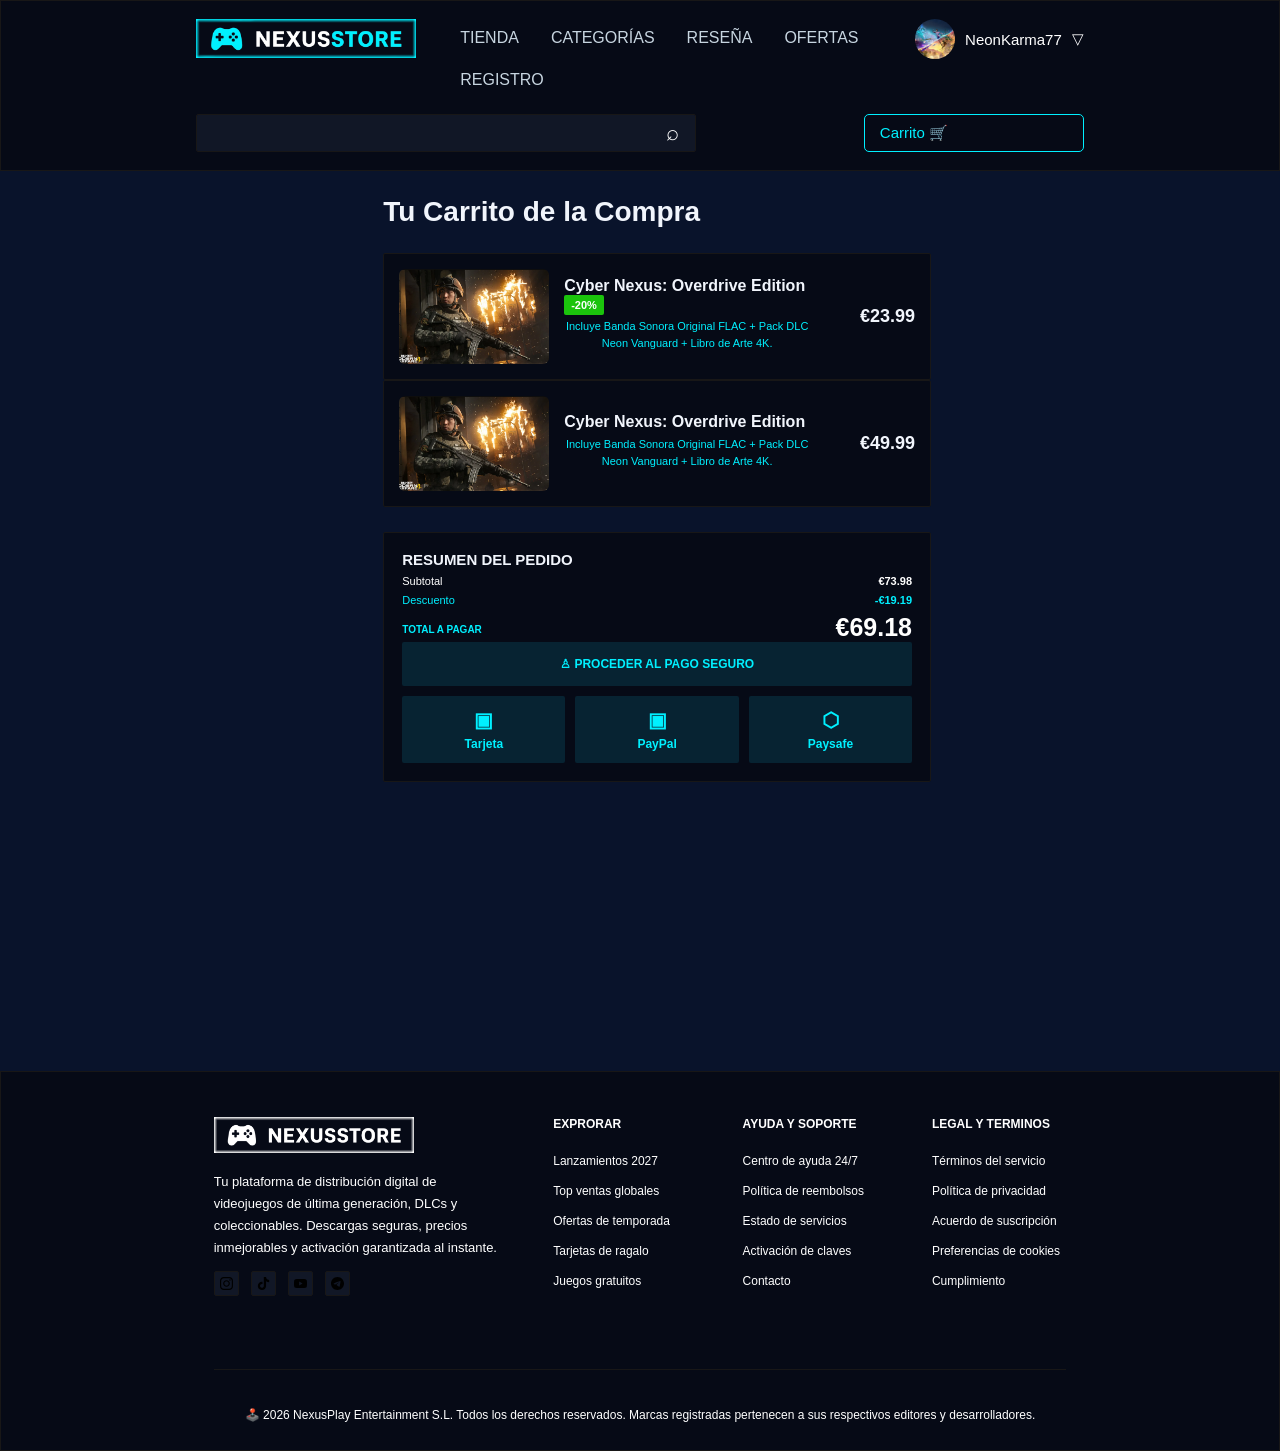
<file: carrito.html>
<!DOCTYPE html>
<html lang="es">

<head>
    <meta charset="UTF-8">
    <meta name="viewport" content="width=device-width, initial-scale=1.0">
    <link rel="stylesheet" href="css/main.css">
    <link rel="stylesheet" href="css/carrito.css">


    <title>Nexusstore</title>
</head>

<body>
    <header class="header-inicio">
        <div class="contenedor-principal">
            <!-- menú superior izquierda -->
            <div class="header-inicio__superior">
                <!-- <div class="header-inicio__logo"> -->
                <div class="header-inicio__izquierda">
                    <a href="index.html" class="header-inicio__logo"><img src="images/logo.png" alt="Logo de la página">
                    </a>
                    <nav class="navegacion">
                        <ul class="navegacion__lista">
                            <li><a href="index.html" class="navegacion-pag" title="Página inicio"
                                    aria-label="Ir a página de inicio">TIENDA</a></li>
                            <li><a href="categorias.html" class="navegacion-pag" title="Página categorías"
                                    aria-label="Ir a página de categorías">CATEGORÍAS</a></li>
                            <li><a href="detalle.html" class="navegacion-pag" title="Página recomendaciones"
                                    aria-label="Ir a la página de recomendaciones">RESEÑA</a></li>
                            <li><a href="ofertas.html" class="navegacion-pag" title="Página ofertas"
                                    aria-label="Ir a la página de ofertas">OFERTAS</a></li>
                            <li><a href="registro.html" class="navegacion-pag" title="Registro"
                                    aria-label="Ir a página de registro">REGISTRO</a></li>
                        </ul>
                    </nav>
                </div>
                <div class="usuario">
                    <button class="usuario__boton"><img src="images/perfil.jfif" alt="foto de perfíl">
                        <span>NeonKarma77</span>
                        <span class="usuario__flecha">▽</span>
                    </button>

                    <div class="usuario__menu">
                        <a href="#" title="perfil" aria-label="Ir a perfil de usuario">Perfíl</a>
                        <a href="#" title="Cerrar sesión" aria-label="Cerrar perfíl de usuario">Cerrar sesión</a>

                    </div>
                </div>
            </div>
            <!-- buscador -->
            <!-- Buscador y carrito: segunda fila -->
            <div class="header-inicio__inferior">
                <!-- 
                <section class="buscador"> -->

                <form class="buscador">
                    <input type="search" class="buscador__campo">
                    <button type="submit">⌕</button>

                </form>

                <!-- carrito -->
                <div>

                    <a href="carrito.html" class="carrito__boton">Carrito 🛒</a>
                </div></a>
            </div>


        </div>
        </div>
        </div>

    </header>

    <!-- inicio main -->


    <main class="carrito">

        <!-- CABECERA -->



        <!-- CONTENIDO PRINCIPAL -->
        <div class="carrito__contenido">
            <h1 class="carrito__titulo">Tu Carrito de la Compra</h1>

            <!-- COLUMNA IZQUIERDA -->
            <section class="carrito__productos">

                <!-- PRODUCTO 1 -->
                <article class="producto-carrito">

                    <div class="producto-carrito__imagen-contenedor">
                        <img class="producto-carrito__imagen" src="images/juegos/modern.png" alt="Cyber Nexus">

                    </div>

                    <div class="producto-carrito__informacion">

                        <h2 class="producto-carrito__titulo">
                            Cyber Nexus: Overdrive Edition <span class="producto-carrito__descuento">-20%</span>

                        </h2>

                        <p class="producto-carrito__descripcion">
                            Incluye Banda Sonora Original FLAC + Pack DLC
                            Neon Vanguard + Libro de Arte 4K.
                        </p>

                    </div>

                    <div class="producto-carrito__precio">

                        <strong>€23.99</strong>
                    </div>

                </article>


                <!-- PRODUCTO 2 -->
                <article class="producto-carrito">

                    <div class="producto-carrito__imagen-contenedor">
                        <img class="producto-carrito__imagen" src="images/juegos/modern.png" alt="Cyber Nexus">

                    </div>

                    <div class="producto-carrito__informacion">

                        <h2 class="producto-carrito__titulo">
                            Cyber Nexus: Overdrive Edition
                        </h2>

                        <p class="producto-carrito__descripcion">
                            Incluye Banda Sonora Original FLAC + Pack DLC
                            Neon Vanguard + Libro de Arte 4K.
                        </p>

                    </div>

                    <div class="producto-carrito__precio">
                        <strong>€49.99</strong>
                    </div>

                </article>

            </section>


            <!-- COLUMNA DERECHA: RESUMEN -->
            <aside class="resumen">

                <div class="resumen__cabecera">
                    <h2 class="resumen__titulo">
                        RESUMEN DEL PEDIDO
                    </h2>

                </div>

                <!-- SUBTOTAL -->
                <div class="resumen__linea">
                    <span>Subtotal</span>
                    <strong>€73.98</strong>
                </div>

                <div class="resumen__linea resumen__linea--descuento">
                    <span>Descuento</span>
                    <strong>-€19.19</strong>
                </div>

                <!-- TOTAL -->
                <div class="resumen__totalpedido">
                    <div>
                        <span class="resumen__total">TOTAL A PAGAR</span>
                    </div>

                    <strong class="resumen__total-precio">€69.18</strong>
                </div>

                <!-- PAGO -->
                <button class="resumen__pagar">
                    ♙ PROCEDER AL PAGO SEGURO
                </button>

                <!-- MÉTODOS DE PAGO -->
                <div class="resumen__metodos">

                    <div class="resumen__metodos-lista">

                        <div class="resumen__metodo">
                            <span>▣</span>
                            <p>Tarjeta</p>
                        </div>

                        <div class="resumen__metodo">
                            <span>▣</span>
                            <p>PayPal</p>
                        </div>

                        <div class="resumen__metodo">
                            <span>⬡</span>
                            <p>Paysafe</p>
                        </div>

                    </div>

                </div>

            </aside>

        </div>

    </main>





    <footer class="pie-pagina">
        <div class="pie-pagina__contenedor">
            <!-- footer primera columna -->
            <div class="pie-pagina__superior">
                <div class="pie-pagina__marca"> <img src="images/logo_blanco.png" alt="Logo de la página">
                    <p class="pie-pagina__descripcion">
                        Tu plataforma de distribución digital de videojuegos de última generación, DLCs y
                        coleccionables.
                        Descargas seguras, precios inmejorables y activación garantizada al instante.

                    </p>
                    <nav class="redes-sociales">
                        <a href="" title="instagram" aria-label="Ir al instagram de  nexusstore"><img
                                src="images/instagram.svg"></a>
                        <a href="" title="tik-tok" aria-label="Ir al tik tok de  nexusstore"><img
                                src="images/tok.svg"></a>
                        <a href="" title="Youtube" aria-label="Ir al youtube de  nexusstore"><img
                                src="images/youtube.svg"></a>
                        <a href="" title="Telegram" aria-label="Ir al Telegram de  nexusstore"><img
                                src="images/telegram.svg"></a>

                    </nav>

                </div>
                <!-- footer segunda columna -->
                <nav class="pie-pagina__columna">
                    <h2 class="pie-pagina__titulo">EXPRORAR</h2>
                    <ul class="pie-pagina__lista">
                        <li class="pie-pagina__elemento">
                            <a href="#lanamientos" class="pie-pagina__enlace" title="lanzamientos"
                                aria-label="Ir a pagina lanzamientos">Lanzamientos 2027</a>
                        </li>
                        <li class="pie-pagina__elemento">
                            <a href="#lanamientos" class="pie-pagina__enlace" title="lanzamientos"
                                aria-label="Ir a pagina lanzamientos">Top ventas globales</a>
                        </li>
                        <li class="pie-pagina__elemento">
                            <a href="#lanamientos" class="pie-pagina__enlace" title="lanzamientos"
                                aria-label="Ir a pagina lanzamientos">Ofertas de temporada</a>
                        </li>
                        <li class="pie-pagina__elemento">
                            <a href="#lanamientos" class="pie-pagina__enlace" title="lanzamientos"
                                aria-label="Ir a pagina lanzamientos">Tarjetas de ragalo</a>
                        </li>
                        <li class="pie-pagina__elemento">
                            <a href="#lanamientos" class="pie-pagina__enlace" title="lanzamientos"
                                aria-label="Ir a pagina lanzamientos">Juegos gratuitos</a>
                        </li>

                    </ul>

                </nav>
                <nav class="pie-pagina__columna">
                    <h2 class="pie-pagina__titulo">AYUDA Y SOPORTE</h2>
                    <ul class="pie-pagina__lista">
                        <li class="pie-pagina__elemento">
                            <a href="#lanamientos" class="pie-pagina__enlace" title="lanzamientos"
                                aria-label="Ir a pagina lanzamientos">Centro de ayuda 24/7</a>
                        </li>
                        <li class="pie-pagina__elemento">
                            <a href="#lanamientos" class="pie-pagina__enlace" title="lanzamientos"
                                aria-label="Ir a pagina lanzamientos">Política de reembolsos</a>
                        </li>
                        <li class="pie-pagina__elemento">
                            <a href="#lanamientos" class="pie-pagina__enlace" title="lanzamientos"
                                aria-label="Ir a pagina lanzamientos">Estado de servicios</a>
                        </li>
                        <li class="pie-pagina__elemento">
                            <a href="#lanamientos" class="pie-pagina__enlace" title="lanzamientos"
                                aria-label="Ir a pagina lanzamientos">Activación de claves</a>
                        </li>
                        <li class="pie-pagina__elemento">
                            <a href="#lanamientos" class="pie-pagina__enlace" title="lanzamientos"
                                aria-label="Ir a pagina lanzamientos">Contacto</a>
                        </li>

                    </ul>

                </nav>
                <nav class="pie-pagina__columna">
                    <h2 class="pie-pagina__titulo">LEGAL Y TERMINOS</h2>
                    <ul class="pie-pagina__lista">
                        <li class="pie-pagina__elemento">
                            <a href="#lanamientos" class="pie-pagina__enlace" title="lanzamientos"
                                aria-label="Ir a pagina lanzamientos">Términos del servicio</a>
                        </li>
                        <li class="pie-pagina__elemento">
                            <a href="#lanamientos" class="pie-pagina__enlace" title="lanzamientos"
                                aria-label="Ir a pagina lanzamientos">Política de privacidad</a>
                        </li>
                        <li class="pie-pagina__elemento">
                            <a href="#lanamientos" class="pie-pagina__enlace" title="lanzamientos"
                                aria-label="Ir a pagina lanzamientos">Acuerdo de suscripción</a>
                        </li>
                        <li class="pie-pagina__elemento">
                            <a href="#lanamientos" class="pie-pagina__enlace" title="lanzamientos"
                                aria-label="Ir a pagina lanzamientos">Preferencias de cookies</a>
                        </li>
                        <li class="pie-pagina__elemento">
                            <a href="#lanamientos" class="pie-pagina__enlace" title="lanzamientos"
                                aria-label="Ir a pagina lanzamientos">Cumplimiento</a>
                        </li>

                    </ul>

                </nav>
            </div>
            <div class="pie-pagina__linea"></div>

            <div class="pie-pagina__inferior">
                <p class="pie-pagina__derechos">
                    🕹️ 2026 NexusPlay Entertainment S.L.
                    Todos los derechos reservados.
                    Marcas registradas pertenecen a sus respectivos
                    editores y desarrolladores.
                </p>
            </div>
        </div>
    </footer>
</body>

</html>
<!--
© 2026 Valve Corporation. Todos los derechos reservados. Todas las marcas registradas pertenecen a sus respectivos dueños en EE. UU. y otros países.
Todos los precios incluyen IVA (donde sea aplicable). -->
</file>
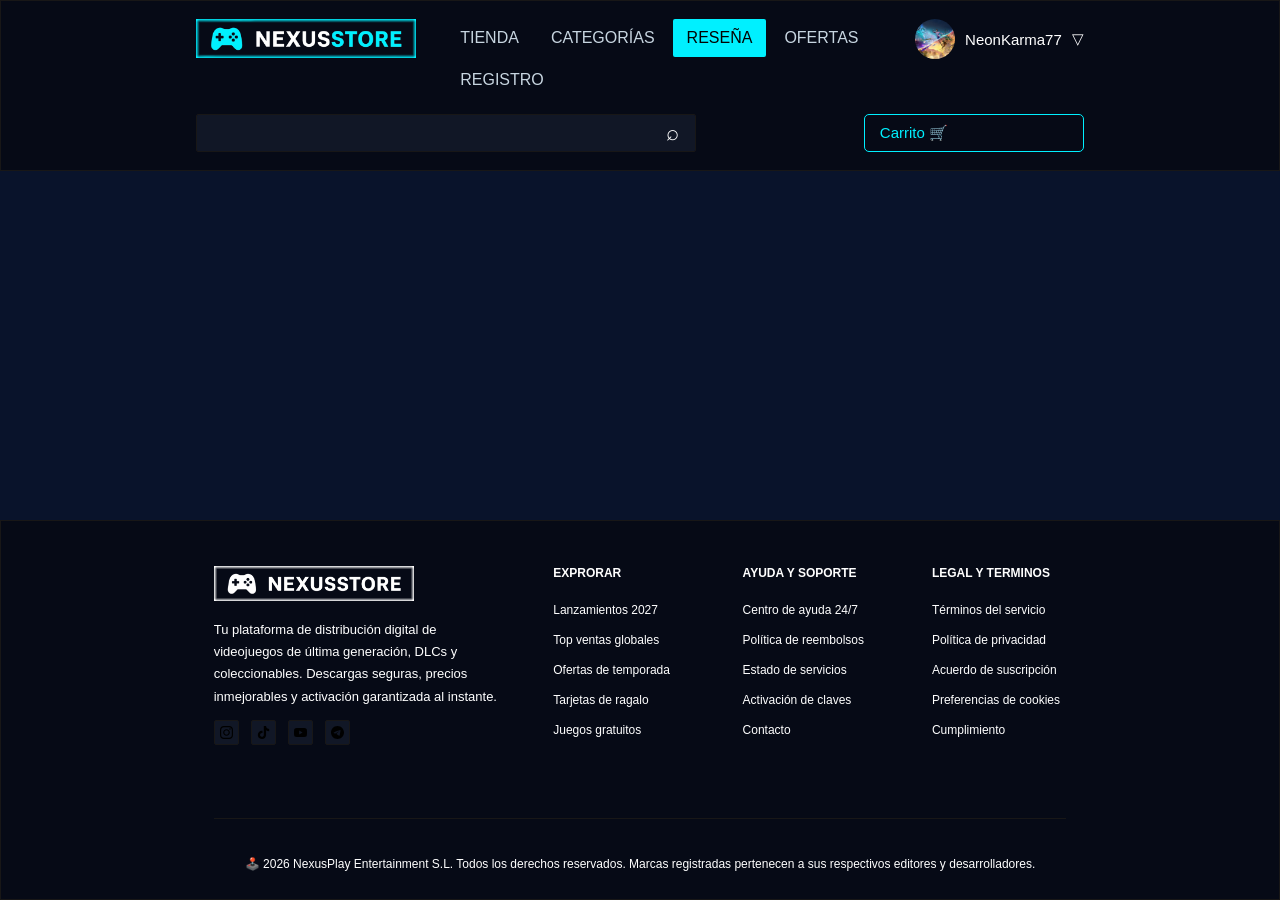
<file: main.html>
<!DOCTYPE html>
<html lang="es">

<head>
    <meta charset="UTF-8">
    <meta name="viewport" content="width=device-width, initial-scale=1.0">
    <link rel="stylesheet" href="css/main.css">

    <title>Nexusstore</title>
</head>

<body>
    <header class="header-inicio">
        <div class="contenedor-principal">
            <!-- menú superior izquierda -->
            <div class="header-inicio__superior">
                <!-- <div class="header-inicio__logo"> -->
                <div class="header-inicio__izquierda">
                    <a href="index.html" class="header-inicio__logo"><img src="images/logo.png" alt="Logo de la página">
                    </a>

                    <nav class="navegacion">
                        <ul class="navegacion__lista">
                            <li><a href="index.html" class="navegacion-pag" title="Página inicio"
                                    aria-label="Ir a página de inicio">TIENDA</a></li>
                            <li><a href="categorias.html" class="navegacion-pag" title="Página categorías"
                                    aria-label="Ir a página de categorías">CATEGORÍAS</a></li>
                            <li><a href="detalle.html" class="navegacion-pag activo" title="Página recomendaciones"
                                    aria-label="Ir a la página de recomendaciones">RESEÑA</a></li>
                            <li><a href="ofertas.html" class="navegacion-pag" title="Página ofertas"
                                    aria-label="Ir a la página de ofertas">OFERTAS</a></li>
                            <li><a href="registro.html" class="navegacion-pag" title="Registro"
                                    aria-label="Ir a página de registro">REGISTRO</a></li>
                        </ul>
                    </nav>
                </div>
                <div class="usuario">
                    <button class="usuario__boton"><img src="images/perfil.jfif" alt="foto de perfíl">
                        <span>NeonKarma77</span>
                        <span class="usuario__flecha">▽</span>
                    </button>

                    <div class="usuario__menu">
                        <a href="#" title="perfil" aria-label="Ir a perfil de usuario">Perfíl</a>
                        <a href="#" title="Cerrar sesión" aria-label="Cerrar perfíl de usuario">Cerrar sesión</a>

                    </div>
                </div>
            </div>
            <!-- buscador -->
            <!-- Buscador y carrito: segunda fila -->
            <div class="header-inicio__inferior">
                <!-- 
                <section class="buscador"> -->

                <form class="buscador">
                    <input type="search" class="buscador__campo">
                    <button type="submit">⌕</button>

                </form>

                <!-- carrito -->
                <div class="carrito">

                    <a href="carrito.html" class="carrito__boton">Carrito 🛒</a>
                </div>


            </div>
        </div>
        </div>

    </header>

    <!-- inicio main -->
    <main>

    </main>


    <footer class="pie-pagina">
        <div class="pie-pagina__contenedor">
            <!-- footer primera columna -->
            <div class="pie-pagina__superior">
                <div class="pie-pagina__marca"> <img src="images/logo_blanco.png" alt="Logo de la página">
                    <p class="pie-pagina__descripcion">
                        Tu plataforma de distribución digital de videojuegos de última generación, DLCs y
                        coleccionables.
                        Descargas seguras, precios inmejorables y activación garantizada al instante.

                    </p>
                    <nav class="redes-sociales">
                        <a href="" title="instagram" aria-label="Ir al instagram de  nexusstore"><img
                                src="images/instagram.svg"></a>
                        <a href="" title="tik-tok" aria-label="Ir al tik tok de  nexusstore"><img
                                src="images/tok.svg"></a>
                        <a href="" title="Youtube" aria-label="Ir al youtube de  nexusstore"><img
                                src="images/youtube.svg"></a>
                        <a href="" title="Telegram" aria-label="Ir al Telegram de  nexusstore"><img
                                src="images/telegram.svg"></a>

                    </nav>

                </div>
                <!-- footer segunda columna -->
                <nav class="pie-pagina__columna">
                    <h2 class="pie-pagina__titulo">EXPRORAR</h2>
                    <ul class="pie-pagina__lista">
                        <li class="pie-pagina__elemento">
                            <a href="#lanamientos" class="pie-pagina__enlace" title="lanzamientos"
                                aria-label="Ir a pagina lanzamientos">Lanzamientos 2027</a>
                        </li>
                        <li class="pie-pagina__elemento">
                            <a href="#lanamientos" class="pie-pagina__enlace" title="lanzamientos"
                                aria-label="Ir a pagina lanzamientos">Top ventas globales</a>
                        </li>
                        <li class="pie-pagina__elemento">
                            <a href="#lanamientos" class="pie-pagina__enlace" title="lanzamientos"
                                aria-label="Ir a pagina lanzamientos">Ofertas de temporada</a>
                        </li>
                        <li class="pie-pagina__elemento">
                            <a href="#lanamientos" class="pie-pagina__enlace" title="lanzamientos"
                                aria-label="Ir a pagina lanzamientos">Tarjetas de ragalo</a>
                        </li>
                        <li class="pie-pagina__elemento">
                            <a href="#lanamientos" class="pie-pagina__enlace" title="lanzamientos"
                                aria-label="Ir a pagina lanzamientos">Juegos gratuitos</a>
                        </li>

                    </ul>

                </nav>
                <nav class="pie-pagina__columna">
                    <h2 class="pie-pagina__titulo">AYUDA Y SOPORTE</h2>
                    <ul class="pie-pagina__lista">
                        <li class="pie-pagina__elemento">
                            <a href="#lanamientos" class="pie-pagina__enlace" title="lanzamientos"
                                aria-label="Ir a pagina lanzamientos">Centro de ayuda 24/7</a>
                        </li>
                        <li class="pie-pagina__elemento">
                            <a href="#lanamientos" class="pie-pagina__enlace" title="lanzamientos"
                                aria-label="Ir a pagina lanzamientos">Política de reembolsos</a>
                        </li>
                        <li class="pie-pagina__elemento">
                            <a href="#lanamientos" class="pie-pagina__enlace" title="lanzamientos"
                                aria-label="Ir a pagina lanzamientos">Estado de servicios</a>
                        </li>
                        <li class="pie-pagina__elemento">
                            <a href="#lanamientos" class="pie-pagina__enlace" title="lanzamientos"
                                aria-label="Ir a pagina lanzamientos">Activación de claves</a>
                        </li>
                        <li class="pie-pagina__elemento">
                            <a href="#lanamientos" class="pie-pagina__enlace" title="lanzamientos"
                                aria-label="Ir a pagina lanzamientos">Contacto</a>
                        </li>

                    </ul>

                </nav>
                <nav class="pie-pagina__columna">
                    <h2 class="pie-pagina__titulo">LEGAL Y TERMINOS</h2>
                    <ul class="pie-pagina__lista">
                        <li class="pie-pagina__elemento">
                            <a href="#lanamientos" class="pie-pagina__enlace" title="lanzamientos"
                                aria-label="Ir a pagina lanzamientos">Términos del servicio</a>
                        </li>
                        <li class="pie-pagina__elemento">
                            <a href="#lanamientos" class="pie-pagina__enlace" title="lanzamientos"
                                aria-label="Ir a pagina lanzamientos">Política de privacidad</a>
                        </li>
                        <li class="pie-pagina__elemento">
                            <a href="#lanamientos" class="pie-pagina__enlace" title="lanzamientos"
                                aria-label="Ir a pagina lanzamientos">Acuerdo de suscripción</a>
                        </li>
                        <li class="pie-pagina__elemento">
                            <a href="#lanamientos" class="pie-pagina__enlace" title="lanzamientos"
                                aria-label="Ir a pagina lanzamientos">Preferencias de cookies</a>
                        </li>
                        <li class="pie-pagina__elemento">
                            <a href="#lanamientos" class="pie-pagina__enlace" title="lanzamientos"
                                aria-label="Ir a pagina lanzamientos">Cumplimiento</a>
                        </li>

                    </ul>

                </nav>
            </div>
            <div class="pie-pagina__linea"></div>

            <div class="pie-pagina__inferior">
                <p class="pie-pagina__derechos">
                    🕹️ 2026 NexusPlay Entertainment S.L.
                    Todos los derechos reservados.
                    Marcas registradas pertenecen a sus respectivos
                    editores y desarrolladores.
                </p>
            </div>
        </div>
    </footer>
</body>

</html>
<!--
© 2026 Valve Corporation. Todos los derechos reservados. Todas las marcas registradas pertenecen a sus respectivos dueños en EE. UU. y otros países.
Todos los precios incluyen IVA (donde sea aplicable). -->
</file>
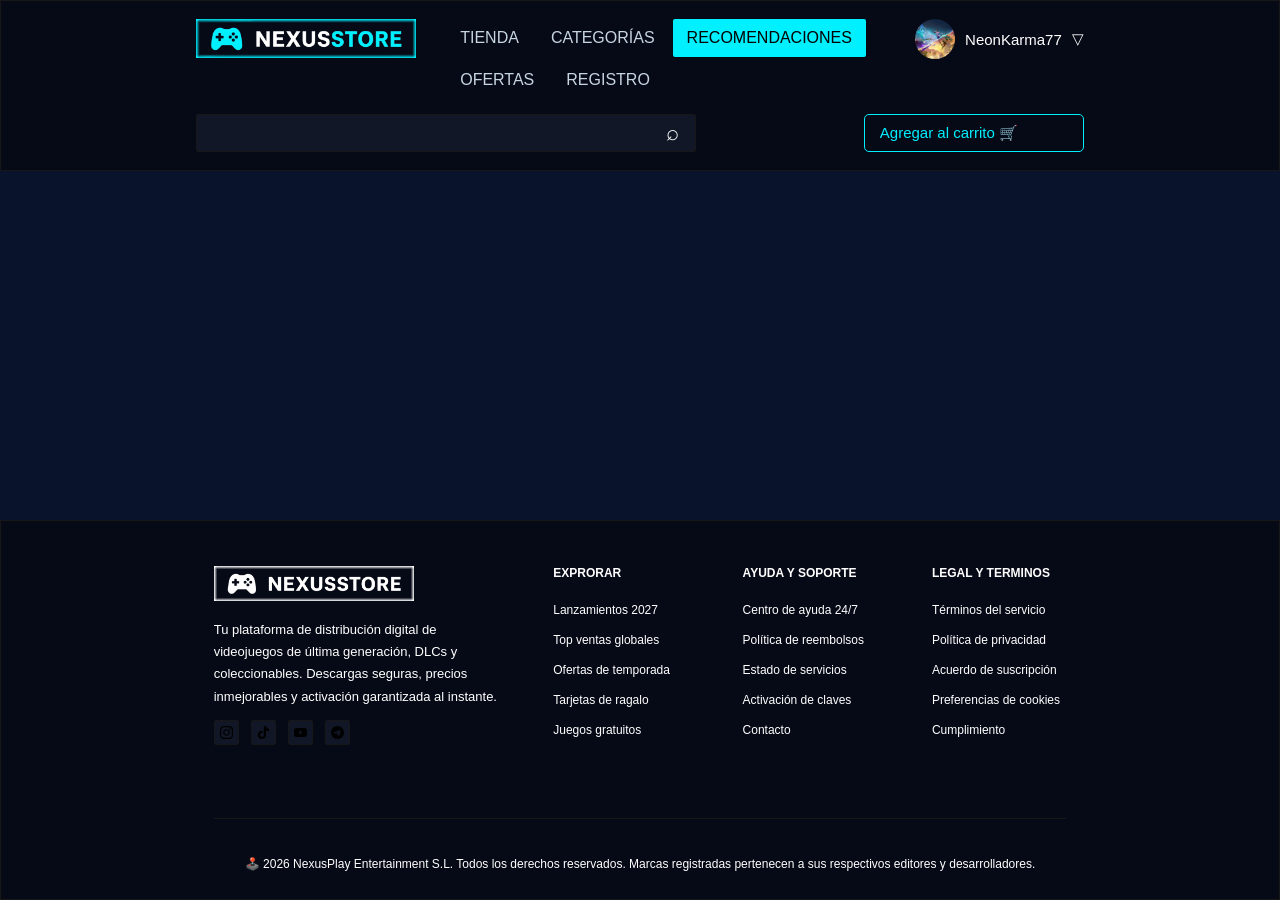
<file: recomendaciones.html>
<!DOCTYPE html>
<html lang="es">

<head>
    <meta charset="UTF-8">
    <meta name="viewport" content="width=device-width, initial-scale=1.0">
    <link rel="stylesheet" href="css/main.css">

    <title>Nexusstore</title>
</head>

<body>
    <header class="header-inicio">
        <div class="contenedor-principal">
            <!-- menú superior izquierda -->
            <div class="header-inicio__superior">
                <!-- <div class="header-inicio__logo"> -->
                <div class="header-inicio__izquierda">
                    <a href="index.html" class="header-inicio__logo"><img src="images/logo.png" alt="Logo de la página">
                    </a>

                    <nav class="navegacion">
                        <ul class="navegacion__lista">
                            <li><a href="index.html" class="navegacion-pag" title="Página inicio"
                                    aria-label="Ir a página de inicio">TIENDA</a></li>
                            <li><a href="categorias.html" class="navegacion-pag" title="Página categorías"
                                    aria-label="Ir a página de categorías">CATEGORÍAS</a></li>
                            <li><a href="recomendaciones.html" class="navegacion-pag activo"
                                    title="Página recomendaciones"
                                    aria-label="Ir a la página de recomendaciones">RECOMENDACIONES</a></li>
                            <li><a href="ofertas.html" class="navegacion-pag" title="Página ofertas"
                                    aria-label="Ir a la página de ofertas">OFERTAS</a></li>
                            <li><a href="registro.html" class="navegacion-pag" title="Registro"
                                    aria-label="Ir a página de registro">REGISTRO</a></li>
                        </ul>
                    </nav>
                </div>
                <div class="usuario">
                    <button class="usuario__boton"><img src="images/perfil.jfif" alt="foto de perfíl">
                        <span>NeonKarma77</span>
                        <span class="usuario__flecha">▽</span>
                    </button>

                    <div class="usuario__menu">
                        <a href="#" title="perfil" aria-label="Ir a perfil de usuario">Perfíl</a>
                        <a href="#" title="Cerrar sesión" aria-label="Cerrar perfíl de usuario">Cerrar sesión</a>

                    </div>
                </div>
            </div>
            <!-- buscador -->
            <!-- Buscador y carrito: segunda fila -->
            <div class="header-inicio__inferior">
                <!-- 
                <section class="buscador"> -->

                <form class="buscador">
                    <input type="search" class="buscador__campo">
                    <button type="submit">⌕</button>

                </form>

                <!-- carrito -->
                <div class="carrito">

                    <a href="carrito.html" class="carrito__boton">Agregar al carrito 🛒</a>
                </div>


            </div>
        </div>
        </div>

    </header>

    <!-- inicio main -->
    <main>

    </main>


    <footer class="pie-pagina">
        <div class="pie-pagina__contenedor">
            <!-- footer primera columna -->
            <div class="pie-pagina__superior">
                <div class="pie-pagina__marca"> <img src="images/logo_blanco.png" alt="Logo de la página">
                    <p class="pie-pagina__descripcion">
                        Tu plataforma de distribución digital de videojuegos de última generación, DLCs y
                        coleccionables.
                        Descargas seguras, precios inmejorables y activación garantizada al instante.

                    </p>
                    <nav class="redes-sociales">
                        <a href="" title="instagram" aria-label="Ir al instagram de  nexusstore"><img
                                src="images/instagram.svg"></a>
                        <a href="" title="tik-tok" aria-label="Ir al tik tok de  nexusstore"><img
                                src="images/tok.svg"></a>
                        <a href="" title="Youtube" aria-label="Ir al youtube de  nexusstore"><img
                                src="images/youtube.svg"></a>
                        <a href="" title="Telegram" aria-label="Ir al Telegram de  nexusstore"><img
                                src="images/telegram.svg"></a>

                    </nav>

                </div>
                <!-- footer segunda columna -->
                <nav class="pie-pagina__columna">
                    <h2 class="pie-pagina__titulo">EXPRORAR</h2>
                    <ul class="pie-pagina__lista">
                        <li class="pie-pagina__elemento">
                            <a href="#lanamientos" class="pie-pagina__enlace" title="lanzamientos"
                                aria-label="Ir a pagina lanzamientos">Lanzamientos 2027</a>
                        </li>
                        <li class="pie-pagina__elemento">
                            <a href="#lanamientos" class="pie-pagina__enlace" title="lanzamientos"
                                aria-label="Ir a pagina lanzamientos">Top ventas globales</a>
                        </li>
                        <li class="pie-pagina__elemento">
                            <a href="#lanamientos" class="pie-pagina__enlace" title="lanzamientos"
                                aria-label="Ir a pagina lanzamientos">Ofertas de temporada</a>
                        </li>
                        <li class="pie-pagina__elemento">
                            <a href="#lanamientos" class="pie-pagina__enlace" title="lanzamientos"
                                aria-label="Ir a pagina lanzamientos">Tarjetas de ragalo</a>
                        </li>
                        <li class="pie-pagina__elemento">
                            <a href="#lanamientos" class="pie-pagina__enlace" title="lanzamientos"
                                aria-label="Ir a pagina lanzamientos">Juegos gratuitos</a>
                        </li>

                    </ul>

                </nav>
                <nav class="pie-pagina__columna">
                    <h2 class="pie-pagina__titulo">AYUDA Y SOPORTE</h2>
                    <ul class="pie-pagina__lista">
                        <li class="pie-pagina__elemento">
                            <a href="#lanamientos" class="pie-pagina__enlace" title="lanzamientos"
                                aria-label="Ir a pagina lanzamientos">Centro de ayuda 24/7</a>
                        </li>
                        <li class="pie-pagina__elemento">
                            <a href="#lanamientos" class="pie-pagina__enlace" title="lanzamientos"
                                aria-label="Ir a pagina lanzamientos">Política de reembolsos</a>
                        </li>
                        <li class="pie-pagina__elemento">
                            <a href="#lanamientos" class="pie-pagina__enlace" title="lanzamientos"
                                aria-label="Ir a pagina lanzamientos">Estado de servicios</a>
                        </li>
                        <li class="pie-pagina__elemento">
                            <a href="#lanamientos" class="pie-pagina__enlace" title="lanzamientos"
                                aria-label="Ir a pagina lanzamientos">Activación de claves</a>
                        </li>
                        <li class="pie-pagina__elemento">
                            <a href="#lanamientos" class="pie-pagina__enlace" title="lanzamientos"
                                aria-label="Ir a pagina lanzamientos">Contacto</a>
                        </li>

                    </ul>

                </nav>
                <nav class="pie-pagina__columna">
                    <h2 class="pie-pagina__titulo">LEGAL Y TERMINOS</h2>
                    <ul class="pie-pagina__lista">
                        <li class="pie-pagina__elemento">
                            <a href="#lanamientos" class="pie-pagina__enlace" title="lanzamientos"
                                aria-label="Ir a pagina lanzamientos">Términos del servicio</a>
                        </li>
                        <li class="pie-pagina__elemento">
                            <a href="#lanamientos" class="pie-pagina__enlace" title="lanzamientos"
                                aria-label="Ir a pagina lanzamientos">Política de privacidad</a>
                        </li>
                        <li class="pie-pagina__elemento">
                            <a href="#lanamientos" class="pie-pagina__enlace" title="lanzamientos"
                                aria-label="Ir a pagina lanzamientos">Acuerdo de suscripción</a>
                        </li>
                        <li class="pie-pagina__elemento">
                            <a href="#lanamientos" class="pie-pagina__enlace" title="lanzamientos"
                                aria-label="Ir a pagina lanzamientos">Preferencias de cookies</a>
                        </li>
                        <li class="pie-pagina__elemento">
                            <a href="#lanamientos" class="pie-pagina__enlace" title="lanzamientos"
                                aria-label="Ir a pagina lanzamientos">Cumplimiento</a>
                        </li>

                    </ul>

                </nav>
            </div>
            <div class="pie-pagina__linea"></div>

            <div class="pie-pagina__inferior">
                <p class="pie-pagina__derechos">
                    🕹️ 2026 NexusPlay Entertainment S.L.
                    Todos los derechos reservados.
                    Marcas registradas pertenecen a sus respectivos
                    editores y desarrolladores.
                </p>
            </div>
        </div>
    </footer>
</body>

</html>
<!--
© 2026 Valve Corporation. Todos los derechos reservados. Todas las marcas registradas pertenecen a sus respectivos dueños en EE. UU. y otros países.
Todos los precios incluyen IVA (donde sea aplicable). -->
</file>
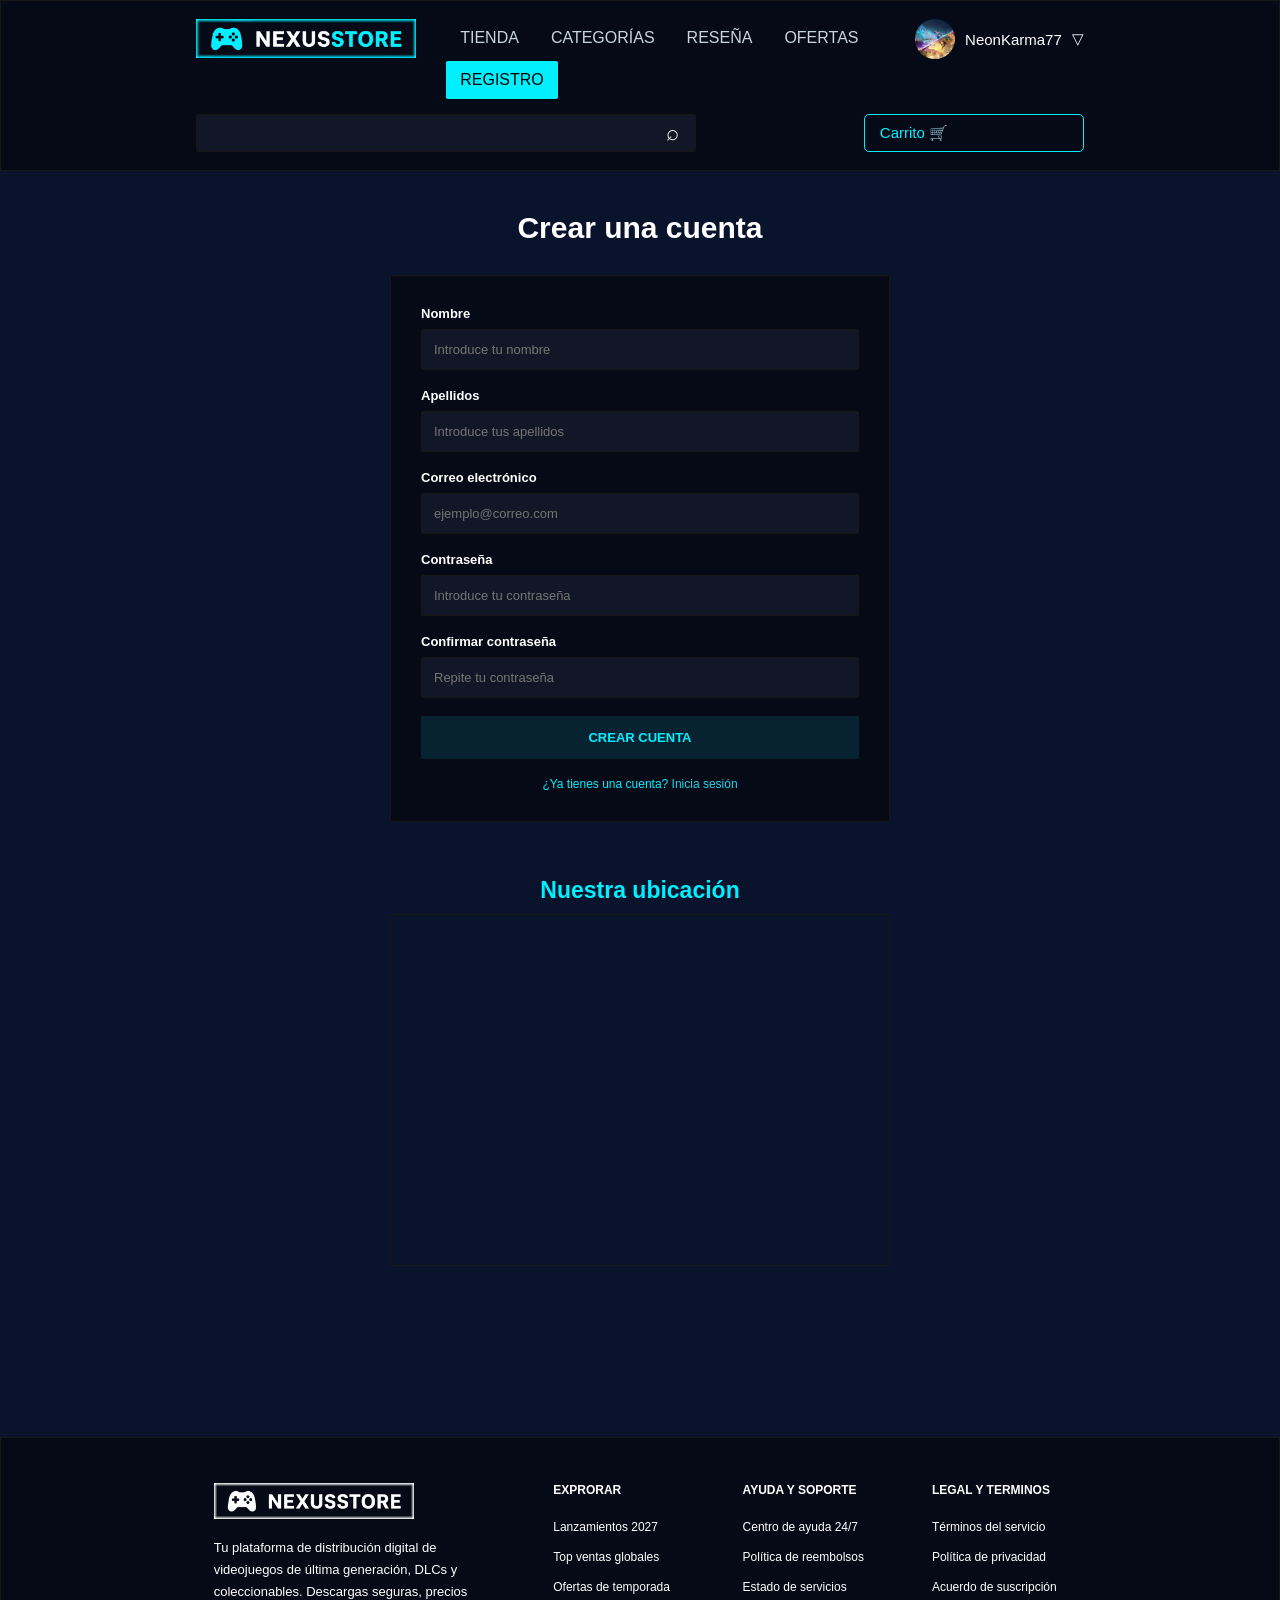
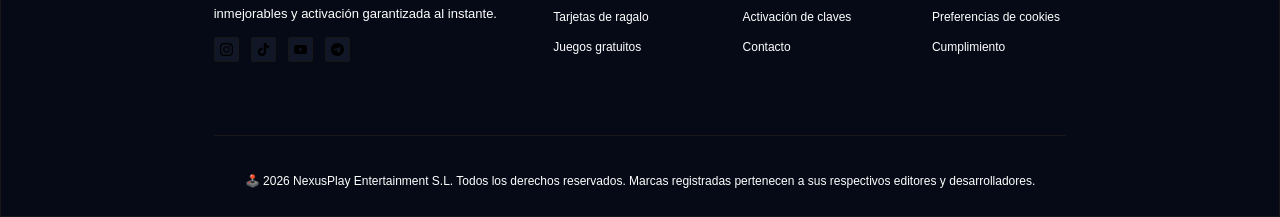
<file: registro.html>
<!DOCTYPE html>
<html lang="es">

<head>
    <meta charset="UTF-8">
    <meta name="viewport" content="width=device-width, initial-scale=1.0">
    <link rel="stylesheet" href="css/main.css">
    <link rel="stylesheet" href="css/registro.css">


    <title>Nexusstore</title>
</head>

<body>
    <header class="header-inicio">
        <div class="contenedor-principal">
            <!-- menú superior izquierda -->
            <div class="header-inicio__superior">
                <!-- <div class="header-inicio__logo"> -->
                <div class="header-inicio__izquierda">
                    <a href="index.html" class="header-inicio__logo"><img src="images/logo.png" alt="Logo de la página">
                    </a>
                    <nav class="navegacion">
                        <ul class="navegacion__lista">
                            <li><a href="index.html" class="navegacion-pag" title="Página inicio"
                                    aria-label="Ir a página de inicio">TIENDA</a></li>
                            <li><a href="categorias.html" class="navegacion-pag" title="Página categorías"
                                    aria-label="Ir a página de categorías">CATEGORÍAS</a></li>
                            <li><a href="detalle.html" class="navegacion-pag" title="Página recomendaciones"
                                    aria-label="Ir a la página de recomendaciones">RESEÑA</a></li>
                            <li><a href="ofertas.html" class="navegacion-pag" title="Página ofertas"
                                    aria-label="Ir a la página de ofertas">OFERTAS</a></li>
                            <li><a href="registro.html" class="navegacion-pag activo" title="Registro"
                                    aria-label="Ir a página de registro">REGISTRO</a></li>
                        </ul>
                    </nav>
                </div>
                <div class="usuario">
                    <button class="usuario__boton"><img src="images/perfil.jfif" alt="foto de perfíl">
                        <span>NeonKarma77</span>
                        <span class="usuario__flecha">▽</span>
                    </button>

                    <div class="usuario__menu">
                        <a href="#" title="perfil" aria-label="Ir a perfil de usuario">Perfíl</a>
                        <a href="#" title="Cerrar sesión" aria-label="Cerrar perfíl de usuario">Cerrar sesión</a>

                    </div>
                </div>
            </div>
            <!-- buscador -->
            <!-- Buscador y carrito: segunda fila -->
            <div class="header-inicio__inferior">
                <!-- 
                <section class="buscador"> -->

                <form class="buscador">
                    <input type="search" class="buscador__campo">
                    <button type="submit">⌕</button>

                </form>

                <!-- carrito -->
                <div class="carrito">

                    <a href="carrito.html" class="carrito__boton">Carrito 🛒</a>
                </div>


            </div>
        </div>
        </div>

    </header>

    <!-- inicio main -->
    <main>


        <main class="registro">

            <!-- CABECERA -->
            <section class="registro__cabecera">
                <h1 class="registro__titulo">Crear una cuenta</h1>
            </section>

            <!-- FORMULARIO -->
            <section class="registro__contenedor">

                <form class="registro__formulario">

                    <div class="registro__campo">
                        <label class="registro__label" for="nombre">
                            Nombre
                        </label>
                        <input class="registro__input" type="text" id="nombre" name="nombre"
                            placeholder="Introduce tu nombre" required>
                    </div>

                    <div class="registro__campo">
                        <label class="registro__label" for="apellidos">
                            Apellidos
                        </label>
                        <input class="registro__input" type="text" id="apellidos" name="apellidos"
                            placeholder="Introduce tus apellidos" required>
                    </div>

                    <div class="registro__campo">
                        <label class="registro__label" for="correo">
                            Correo electrónico
                        </label>
                        <input class="registro__input" type="email" id="correo" name="correo"
                            placeholder="ejemplo@correo.com" required>
                    </div>

                    <div class="registro__campo">
                        <label class="registro__label" for="contrasena">
                            Contraseña
                        </label>
                        <input class="registro__input" type="password" id="contrasena" name="contrasena"
                            placeholder="Introduce tu contraseña" required>
                    </div>

                    <div class="registro__campo">
                        <label class="registro__label" for="confirmar">
                            Confirmar contraseña
                        </label>
                        <input class="registro__input" type="password" id="confirmar" name="confirmar"
                            placeholder="Repite tu contraseña" required>
                    </div>

                    </div>

                    <button class="registro__boton" type="submit">
                        CREAR CUENTA
                    </button>

                    <p class="registro__enlace">
                        ¿Ya tienes una cuenta?
                        <a href="login.html">Inicia sesión</a>
                    </p>

                </form>

            </section>

            <!-- UBICACIÓN -->
            <section class="registro__ubicacion">

                <h2 class="registro__ubicacion-titulo">
                    Nuestra ubicación
                </h2>

                <div class="registro__mapa">
                    <iframe
                        src="https://maps.google.com/maps?q=Madrid%2C%20Espa%C3%B1a&t=&z=13&ie=UTF8&iwloc=&output=embed"
                        width="100%" height="350" style="border:0;" loading="lazy" allowfullscreen
                        referrerpolicy="no-referrer-when-downgrade" title="Mapa de ubicación">
                    </iframe>
                </div>

            </section>

        </main>


    </main>


    <footer class="pie-pagina">
        <div class="pie-pagina__contenedor">
            <!-- footer primera columna -->
            <div class="pie-pagina__superior">
                <div class="pie-pagina__marca"> <img src="images/logo_blanco.png" alt="Logo de la página">
                    <p class="pie-pagina__descripcion">
                        Tu plataforma de distribución digital de videojuegos de última generación, DLCs y
                        coleccionables.
                        Descargas seguras, precios inmejorables y activación garantizada al instante.

                    </p>
                    <nav class="redes-sociales">
                        <a href="" title="instagram" aria-label="Ir al instagram de  nexusstore"><img
                                src="images/instagram.svg"></a>
                        <a href="" title="tik-tok" aria-label="Ir al tik tok de  nexusstore"><img
                                src="images/tok.svg"></a>
                        <a href="" title="Youtube" aria-label="Ir al youtube de  nexusstore"><img
                                src="images/youtube.svg"></a>
                        <a href="" title="Telegram" aria-label="Ir al Telegram de  nexusstore"><img
                                src="images/telegram.svg"></a>

                    </nav>

                </div>
                <!-- footer segunda columna -->
                <nav class="pie-pagina__columna">
                    <h2 class="pie-pagina__titulo">EXPRORAR</h2>
                    <ul class="pie-pagina__lista">
                        <li class="pie-pagina__elemento">
                            <a href="#lanamientos" class="pie-pagina__enlace" title="lanzamientos"
                                aria-label="Ir a pagina lanzamientos">Lanzamientos 2027</a>
                        </li>
                        <li class="pie-pagina__elemento">
                            <a href="#lanamientos" class="pie-pagina__enlace" title="lanzamientos"
                                aria-label="Ir a pagina lanzamientos">Top ventas globales</a>
                        </li>
                        <li class="pie-pagina__elemento">
                            <a href="#lanamientos" class="pie-pagina__enlace" title="lanzamientos"
                                aria-label="Ir a pagina lanzamientos">Ofertas de temporada</a>
                        </li>
                        <li class="pie-pagina__elemento">
                            <a href="#lanamientos" class="pie-pagina__enlace" title="lanzamientos"
                                aria-label="Ir a pagina lanzamientos">Tarjetas de ragalo</a>
                        </li>
                        <li class="pie-pagina__elemento">
                            <a href="#lanamientos" class="pie-pagina__enlace" title="lanzamientos"
                                aria-label="Ir a pagina lanzamientos">Juegos gratuitos</a>
                        </li>

                    </ul>

                </nav>
                <nav class="pie-pagina__columna">
                    <h2 class="pie-pagina__titulo">AYUDA Y SOPORTE</h2>
                    <ul class="pie-pagina__lista">
                        <li class="pie-pagina__elemento">
                            <a href="#lanamientos" class="pie-pagina__enlace" title="lanzamientos"
                                aria-label="Ir a pagina lanzamientos">Centro de ayuda 24/7</a>
                        </li>
                        <li class="pie-pagina__elemento">
                            <a href="#lanamientos" class="pie-pagina__enlace" title="lanzamientos"
                                aria-label="Ir a pagina lanzamientos">Política de reembolsos</a>
                        </li>
                        <li class="pie-pagina__elemento">
                            <a href="#lanamientos" class="pie-pagina__enlace" title="lanzamientos"
                                aria-label="Ir a pagina lanzamientos">Estado de servicios</a>
                        </li>
                        <li class="pie-pagina__elemento">
                            <a href="#lanamientos" class="pie-pagina__enlace" title="lanzamientos"
                                aria-label="Ir a pagina lanzamientos">Activación de claves</a>
                        </li>
                        <li class="pie-pagina__elemento">
                            <a href="#lanamientos" class="pie-pagina__enlace" title="lanzamientos"
                                aria-label="Ir a pagina lanzamientos">Contacto</a>
                        </li>

                    </ul>

                </nav>
                <nav class="pie-pagina__columna">
                    <h2 class="pie-pagina__titulo">LEGAL Y TERMINOS</h2>
                    <ul class="pie-pagina__lista">
                        <li class="pie-pagina__elemento">
                            <a href="#lanamientos" class="pie-pagina__enlace" title="lanzamientos"
                                aria-label="Ir a pagina lanzamientos">Términos del servicio</a>
                        </li>
                        <li class="pie-pagina__elemento">
                            <a href="#lanamientos" class="pie-pagina__enlace" title="lanzamientos"
                                aria-label="Ir a pagina lanzamientos">Política de privacidad</a>
                        </li>
                        <li class="pie-pagina__elemento">
                            <a href="#lanamientos" class="pie-pagina__enlace" title="lanzamientos"
                                aria-label="Ir a pagina lanzamientos">Acuerdo de suscripción</a>
                        </li>
                        <li class="pie-pagina__elemento">
                            <a href="#lanamientos" class="pie-pagina__enlace" title="lanzamientos"
                                aria-label="Ir a pagina lanzamientos">Preferencias de cookies</a>
                        </li>
                        <li class="pie-pagina__elemento">
                            <a href="#lanamientos" class="pie-pagina__enlace" title="lanzamientos"
                                aria-label="Ir a pagina lanzamientos">Cumplimiento</a>
                        </li>

                    </ul>

                </nav>
            </div>
            <div class="pie-pagina__linea"></div>

            <div class="pie-pagina__inferior">
                <p class="pie-pagina__derechos">
                    🕹️ 2026 NexusPlay Entertainment S.L.
                    Todos los derechos reservados.
                    Marcas registradas pertenecen a sus respectivos
                    editores y desarrolladores.
                </p>
            </div>
        </div>
    </footer>
</body>

</html>
<!--
© 2026 Valve Corporation. Todos los derechos reservados. Todas las marcas registradas pertenecen a sus respectivos dueños en EE. UU. y otros países.
Todos los precios incluyen IVA (donde sea aplicable). -->
</file>
<file: css/main.css>
/* colores 
lineas: rgb(24, 23, 23);
azul body #09132b 
 footer #060a16
azul fluorecente #00f0ff
barra búsqueda #111726
botones #072332
descuent  #1bc40c
*/

* {
    margin: 0;
    padding: 0;
    box-sizing: border-box;
}

html {
    height: 100%;
}

body {

    font-family: Verdana, Geneva, Tahoma, sans-serif;
    background: #09132b;
    color: white;
    display: flex;
    flex-direction: column;
    min-height: 100vh;
    width: 100%;
    margin: 0;

}

main {
    flex: 1;
}

.contenedor-principal {

    width: 70%;
    max-width: 1400px;
    margin: 0 auto;

}


/*  Header*/

.header-inicio {

    width: 100%;
    background-color: #060a16;
    padding: 18px 5px;
    border: 1px solid rgb(24, 23, 23);
    ;
}

.header-inicio__superior {

    display: flex;
    justify-content: space-between;
    align-items: flex-start;
    gap: 20px
}

.header-inicio__inferior {

    display: flex;
    justify-content: space-between;
    margin-top: 10px;
}

/*Logo*/

.header-inicio__izquierda {

    display: flex;
    flex-direction: row;
    align-items: flex-start;


}

.header-inicio__logo {
    display: flex;
    align-items: center;
    text-decoration: none;

}

.header-inicio__logo img {

    width: 220px;
    height: auto;
    object-fit: contain;
    margin-right: 30px;
}

/*navegación*/
.navegacion {

    display: flex;
    align-items: center;


}

.navegacion__lista {

    display: flex;
    list-style: none;
    flex-wrap: wrap;
    gap: 4px;

}

.navegacion-pag {

    color: #C7D5E0;
    text-decoration: none;
    padding: 10px;
    display: block;
    padding: 10px 14px;
    border-radius: 2px;
    transition: background-color 0.3s ease, color 0.3s ease;
}

.navegacion-pag:hover {

    color: #030303;
    background-color: #00f0ff;
}

.navegacion-pag.activo {
    color: #030303;
    background-color: #00f0ff;

}

/*perfil*/
.usuario {

    position: relative;
}

.usuario__boton {

    display: flex;
    align-items: center;
    gap: 10px;
    background: transparent;
    color: white;
    font-size: 15px;
    cursor: pointer;
    border: none;
}

.usuario__boton img {

    width: 40px;
    height: 40px;
    border-radius: 50%;
    object-fit: cover;
    font-weight: bold;

}

/*menú desplegable*/
.usuario__menu {

    display: none;
    position: absolute;
    top: 100%;
    right: 0;
    min-width: 160px;
    margin-top: 10px;
    background: #09132b;
    border-radius: 6px;
    overflow: hidden;
    box-shadow: 0 4px 12px rgba(0, 0, 0, 0.25);
    z-index: 10;

}

.usuario__menu a {

    display: block;
    padding: 12px 15px;
    color: white;
    text-decoration: none;

}

.usuario__menu a:hover {

    background-color: #111726;

}

/*menu despliegue perfil*/
/*.usuario:hover {

    display: block;

}

.usuario__menu {
    display: block;

}

.usuario:focus-within {
    display: block;

}

.usuario__menu {
    display: block;

}

/*footer abajo */

.header-inicio__inferior {

    display: flex;
    justify-content: space-between;
    align-items: center;
    margin-top: 15px;

}

/*Buscador */

.buscador {
    display: flex;
    width: 500px;
    height: 38px;
    border: 1px solid rgb(24, 23, 23);
    border-radius: 2px;
    overflow: hidden;
}

.buscador input {

    flex: 1;
    min-width: 0;
    padding: 0 12px;
    background-color: #111726;
    color: white;
    border: none;
    outline: none;
    font-size: 14px;

}

.buscador button {

    width: 45px;
    border: none;
    background-color: #111726;
    color: white;
    font-size: 22px;
    cursor: pointer;
}

.buscador button:hover {

    background-color: #00f0ff;

}

/*carrito*/

.carrito {

    display: flex;
    justify-content: flex-end;
    text-align: center;

}

.carrito__boton {
    width: 220px;
    background-color: #1bc40c;
    color: white;
    text-align: center;
    display: flex;
    gap: 8px;
    padding: 9px 15px;
    text-decoration: none;
    background-color: transparent;
    border: 0.1px solid #00f0ff;
    border-radius: 5px;
    color: #00f0ff;
    font-size: 15px;
    cursor: pointer;

}

.carrito__boton:hover {
    background-color: #1bc40c;
    color: white;
    border: 1px solid rgb(24, 23, 23);

}

/*Footer*/

.pie-pagina {
    width: 100%;
    background-color: #060a16;
    border: 1px solid rgb(24, 23, 23);
    color: white;
    padding: 45px 30px 25px;
    font-family: Verdana, Geneva, Tahoma, sans-serif;
    flex-shrink: 0;
    margin-top: auto;

}

.pie-pagina__contenedor {
    max-width: 1400;
    width: 70%;
    margin: 0 auto;
}

.pie-pagina__superior {

    display: grid;
    grid-template-columns: 1.8fr 0.85fr 0.85fr 0.85fr;
    gap: 55px;
    padding-bottom: 55px;

}

.pie-pagina__img {

    max-width: 470px;

}

.pie-pagina__marca img {
    display: block;
    width: 200px;
    max-width: 100%;
    height: auto;
    max-height: 50px;
    object-position: left center;
    margin-bottom: 18px;
}

.redes-sociales img {
    display: block;
    width: 25px;
    height: 25px;
    object-fit: contain;
    padding: 5px;
    background-color: #111726;
    border: 1px solid rgb(24, 23, 23);
    border-radius: 2px;
    filter: black(5) brightness(0) invert(1);
    transition: filter 0.3s ease, transform 0.3 ease;
    margin-top: 12px;
}

.pie-pagina__logotipo {

    display: inline-flex;
    align-items: center;
    gap: 12px;
    text-decoration: none;
    margin-bottom: 18px;

}

.pie-pagina__logotipo-icono {

    width: 40px;
    height: 40px;
    display: flex;
    align-items: center;
    justify-content: center;
    background-color: #3a7404;
    color: white;
    border-radius: 10px;
    font-size: 20;
    flex-shrink: 0;

}

.pie-pagina__logotipo-texto {

    color: #00f0ff;
    font-size: 20px;
    font-weight: 700;
    white-space: nowrap;
}

.pie-pagina__descripcion {
    max-width: 400px;
    font-size: 13px;
    line-height: 1.7;
}

.redes-sociales {
    display: flex;
    align-items: center;
    gap: 12px;
}

.redes-sociales__enlace {

    width: 40px;
    height: 40px;
    display: flex;
    align-items: center;
    justify-content: center;
    color: #00f0ff;
    background-color: #060a16;
    border: 1px solid #060a16;
    border-radius: 6px;
    text-decoration: none;
    font-size: 15px;
    transition: all 0.3s ease;

}

.redes-sociales__enlace:hover {

    background-color: #030303;
    color: #3a7404;
    border-color: #00f0ff;
    transform: translateY(-3px);

}

.pie-pagina__columna {

    min-width: 0;

}

.pie-pagina__titulo {

    display: flex;
    align-items: center;
    gap: 8px;
    color: white;
    font-size: 12px;
    font-weight: 700;
    margin-bottom: 20px;
    white-space: nowrap;


}

.pie-pagina__punto {

    width: 7px;
    height: 7px;
    background-color: #00f0ff;
    border-radius: 50%;

}

.pie-pagina__lista {

    list-style: none;
    display: flex;
    flex-direction: column;
    gap: 12px;

}

.pie-pagina__enlace {

    color: white;
    text-decoration: none;
    font-size: 12px;
    transition: color 0.3s ease;

}

.pie-pagina__enlace:hover {
    color: #00f0ff;
}

.pie-pagina__linea {

    width: 100%;
    height: 1px;
    background-color: rgb(24, 23, 23);
}

.pie-pagina__inferior {

    display: flex;
    align-items: center;
    justify-content: center;
    padding-top: 35px;
    color: rgb(24, 23, 23);

}

.pie-pagina__derechos {

    color: #060a16;
    font-size: 12px;
    line-height: 1.7;
}


.pie-pagina__derechos {

    color: white;
    text-align: center;

}
</file>
<file: css/carrito.css>
/* =====================================
   BLOQUE PRINCIPAL
===================================== */
.carrito {
    background-color: #09132b;
    color: #f1f5fc;
    width: 70%;
    max-width: 1400px;
    min-height: 100vh;
    margin: 0 auto;
    padding: 20px;
    font-family: Arial, sans-serif;
    box-sizing: border-box;
}

/* Centrar el título */
.carrito__titulo {
    font-size: 28px;
    margin-bottom: 5px;
    text-align: center;
}

/* Mantener el contenido dentro del ancho */
.carrito__contenido {
    display: flex;
    grid-template-columns: minmax(0, 2fr) minmax(280px, 1fr);
    flex-direction: column;
    align-items: center;
    gap: 25px;
    margin-top: 5px;
    align-items: start;
    width: 80%;
    box-sizing: border-box;
}

.carrito__productos {
    width: 80%;
}

.resumen {
    width: 80%;
    box-sizing: border-box;
}



/* =====================================
   CABECERA
===================================== */


.carrito__titulo-contenedor {
    display: flex;
    align-items: center;
    gap: 6px;
}

.carrito__titulo {
    font-size: 28px;
    margin: 0;
    text-align: center;
}



/* =====================================
   TARJETAS DE PRODUCTOS
===================================== */

.producto-carrito {
    display: grid;
    grid-template-columns: 150px minmax(0, 1fr) 90px;
    gap: 15px;
    align-items: center;
    padding: 15px;
    background-color: #060a16;
    border: 1px solid rgb(24, 23, 23);
    border-radius: 2px;
}

.producto-carrito__imagen-contenedor {
    position: relative;
    height: 95px;
}

.producto-carrito__imagen {
    width: 100%;
    height: 100%;
    object-fit: cover;
    border-radius: 6px;
}

.producto-carrito__descuento {
    position: relative;
    align-items: left;
    background-color: #1bc40c;
    color: white;
    padding: 4px 7px;
    border-radius: 2px;
    font-size: 11px;
    font-weight: bold;
}


.producto-carrito__informacion {
    min-width: 0;
}


.producto-carrito__titulo {
    font-size: 16px;
    margin: 0 0 5px;
    text-align: left;
}

.producto-carrito__descripcion {
    color: #00f0ff;
    font-size: 11px;
    line-height: 1.5;
    margin: 0 0 5px;
}

.producto-carrito__opciones {
    display: flex;
    flex-wrap: wrap;
    align-items: center;
    gap: 5px;
}

.producto-carrito__precio {
    display: flex;
    flex-direction: column;
    align-items: flex-end;
    gap: 5px;
    font-size: 18px;
}



/* =====================================
   RESUMEN DEL PEDIDO
===================================== */

.resumen {
    background-color: #060a16;
    border: 1px solid rgb(24, 23, 23);
    border-radius: 2px;
    padding: 18px;
}

.resumen__cabecera {
    display: flex;
    justify-content: space-between;
    align-items: center;
}

.resumen__titulo {
    font-size: 15px;
    margin: 0;
}


.resumen__linea {
    display: flex;
    justify-content: space-between;
    gap: 10px;
    margin: 7px 0;
    font-size: 11px;
    color: white;
}

.resumen__linea--descuento,
.resumen__linea--descuento strong {
    color: #00f0ff;
}


/* =====================================
   TOTAL DEL PEDIDO
===================================== */

.resumen__totalpedido {
    display: flex;
    justify-content: space-between;
    align-items: center;
    gap: 10px;
}

.resumen__total {
    color: #00f0ff;
    font-size: 10px;
    font-weight: bold;
}

.resumen__total-precio {
    font-size: 25px;
    color: white;
}


/* =====================================
   BOTONES DE PAGO
===================================== */

.resumen__pagar {
    width: 100%;
    padding: 15px 8px;
    border: none;
    border-radius: 2px;
    background-color: #072332;
    color: #00f0ff;
    font-size: 12px;
    font-weight: bold;
    cursor: pointer;
    margin-bottom: 10px;
}

.resumen__pagar:hover {
    color: #030303;
    background-color: #00f0ff;
}



/* =====================================
   MÉTODOS DE PAGO
===================================== */

.resumen__metodo {
    display: flex;
    flex-direction: column;
    align-items: center;
    justify-content: center;
    gap: 5px;
    padding: 12px 5px;
    border: none;
    border-radius: 2px;
    background-color: #072332;
    color: #00f0ff;
    text-align: center;
    font-size: 12px;
    font-weight: bold;
    flex: 1;
}

.resumen__metodos-lista {
    display: flex;
    flex-direction: row;
    justify-content: space-between;
    gap: 10px;
    width: 100%;
}

.resumen__metodo:hover {
    color: #030303;
    background-color: #00f0ff;
}

.resumen__metodo span {
    font-size: 20px;
}

.resumen__metodo p {
    margin: 0;
}


/* =====================================
   DISEÑO RESPONSIVE
===================================== */

@media (max-width: 1000px) {

    .carrito__contenido {
        grid-template-columns: 1fr;
    }

    .carrito__garantia {
        grid-column: 1;
    }

    .resumen {
        max-width: none;
    }

}

@media (max-width: 650px) {

    .carrito {
        padding: 12px;
    }

    .carrito__titulo {
        font-size: 21px;
    }

    .carrito__seguridad {
        position: static;
        width: fit-content;
    }

    .producto-carrito {
        grid-template-columns: 100px minmax(0, 1fr);
        gap: 10px;
    }

    .producto-carrito__imagen-contenedor {
        height: 100px;
        grid-row: span 2;
    }

    .producto-carrito__informacion {
        grid-column: 2;
    }

    .producto-carrito__precio {
        grid-column: 2;
        flex-direction: row;
        align-items: center;
        justify-content: flex-start;
    }

    .producto-carrito__deseos {
        margin-left: 0;
    }

    .carrito__acciones {
        flex-wrap: wrap;
    }

}
</file>
<file: css/registro.css>
/* BLOQUE PRINCIPAL */
.registro {
    background-color: #09132b;
    color: white;
    padding: 40px 20px;
    box-sizing: border-box;
}

/* CABECERA */
.registro__cabecera {
    text-align: center;
    margin-bottom: 30px;
}

.registro__titulo {
    font-size: 30px;
    margin-bottom: 10px;
}

/* CONTENEDOR DEL FORMULARIO */
.registro__contenedor {
    max-width: 500px;
    margin: 0 auto;
    padding: 30px;
    background-color: #060a16;
    border: 1px solid rgb(24, 23, 23);
    border-radius: 2px;
}

/* FORMULARIO */
.registro__formulario {
    display: flex;
    flex-direction: column;
    gap: 18px;
}

/* CAMPOS */
.registro__campo {
    display: flex;
    flex-direction: column;
    gap: 8px;
}

.registro__label {
    font-size: 13px;
    font-weight: bold;
    color: white;
}

.registro__input {
    padding: 12px;
    background-color: #111726;
    border: 1px solid rgb(24, 23, 23);
    border-radius: 2px;
    color: white;
    font-size: 13px;
    box-sizing: border-box;
}

/* BOTÓN */
.registro__boton {
    padding: 14px;
    background-color: #072332;
    color: #00f0ff;
    border: none;
    border-radius: 2px;
    font-weight: bold;
    font-size: 13px;
    cursor: pointer;
}

.registro__boton:hover {
    background-color: #00f0ff;
    color: black;
}

/* ENLACE DE INICIO DE SESIÓN */
.registro__enlace {
    text-align: center;
    font-size: 12px;
    color: #00f0ff;
}

.registro__enlace a {
    color: #20d5e5;
    text-decoration: none;
}

.registro__enlace a:hover {
    background-color: #00f0ff;
    color: black;
}

/* SECCIÓN DE UBICACIÓN */
.registro__ubicacion {
    max-width: 1000px;
    width: 500px;
    height: 500px;
    margin: 55px auto 20px;
    text-align: center;
}

.registro__ubicacion-titulo {
    font-size: 23px;
    margin-bottom: 10px;
    color: #00f0ff;

}


/* MAPA */
.registro__mapa {
    width: 100%;
    overflow: hidden;
    border: 1px solid rgb(24, 23, 23);
    border-radius: 2px;
}

.registro__mapa iframe {
    display: block;
    width: 100%;
    border: none;
}

/* RESPONSIVE */
@media (max-width: 600px) {

    .registro {
        padding: 25px 12px;
    }

    .registro__titulo {
        font-size: 24px;
    }

    .registro__contenedor {
        padding: 20px;
    }

    .registro__mapa iframe {
        height: 280px;
    }

}
</file>
